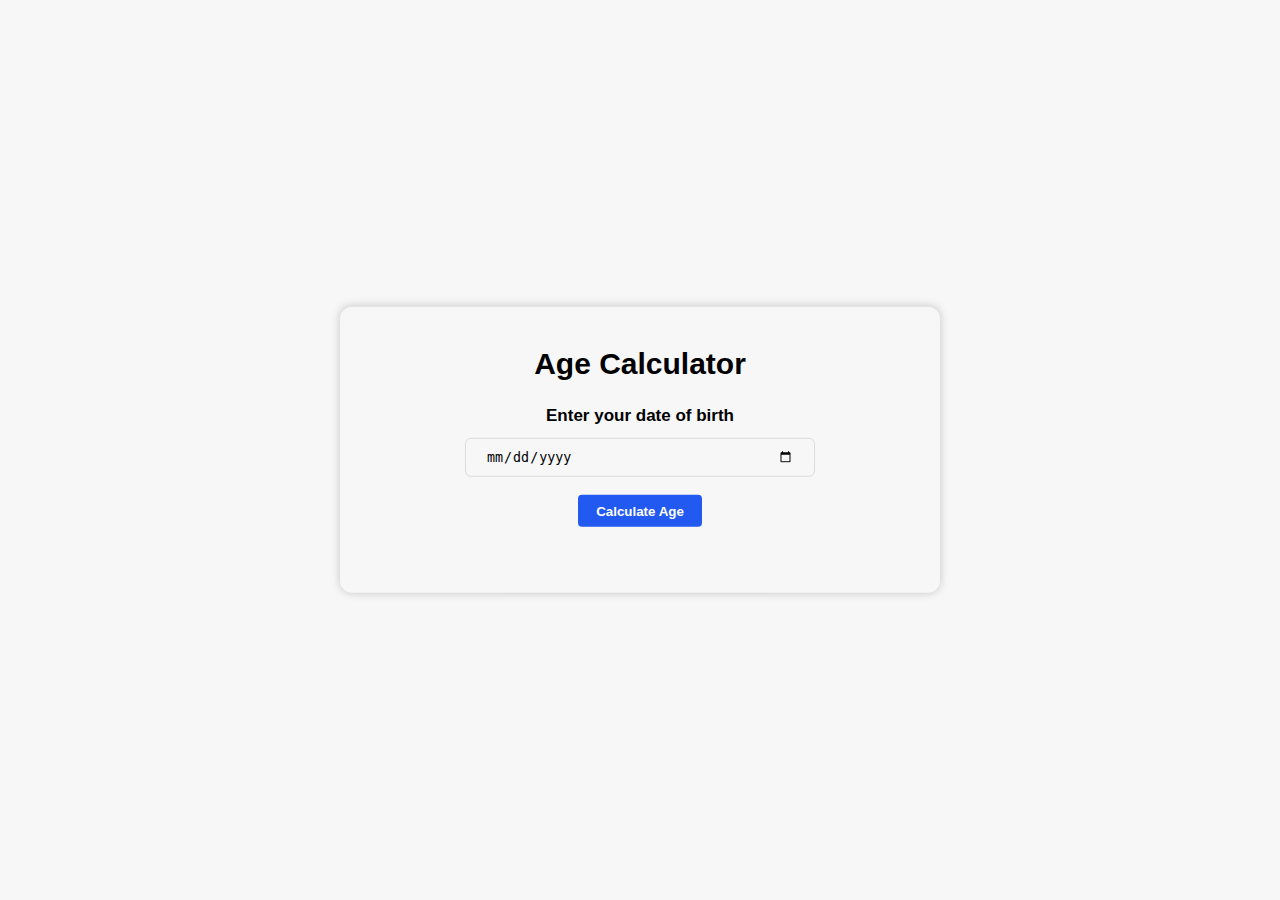
<file: easy/age-calculator/index.html>
<!DOCTYPE html>
<html lang="en">
  <head>
    <meta charset="UTF-8" />
    <meta name="viewport" content="width=device-width, initial-scale=1.0" />
    <title>Age Calculator</title>
    <link rel="stylesheet" href="style.css" />
  </head>
  <body>
    <section class="age-calculator text-center">
      <h2>Age Calculator</h2>
      <label for="birthday">Enter your date of birth</label>
      <input class="date-input" type="date" />
      <button class="calculate-btn">Calculate Age</button>
      <p class="result"></p>
    </section>
    <script src="index.js"></script>
  </body>
</html>
</file>
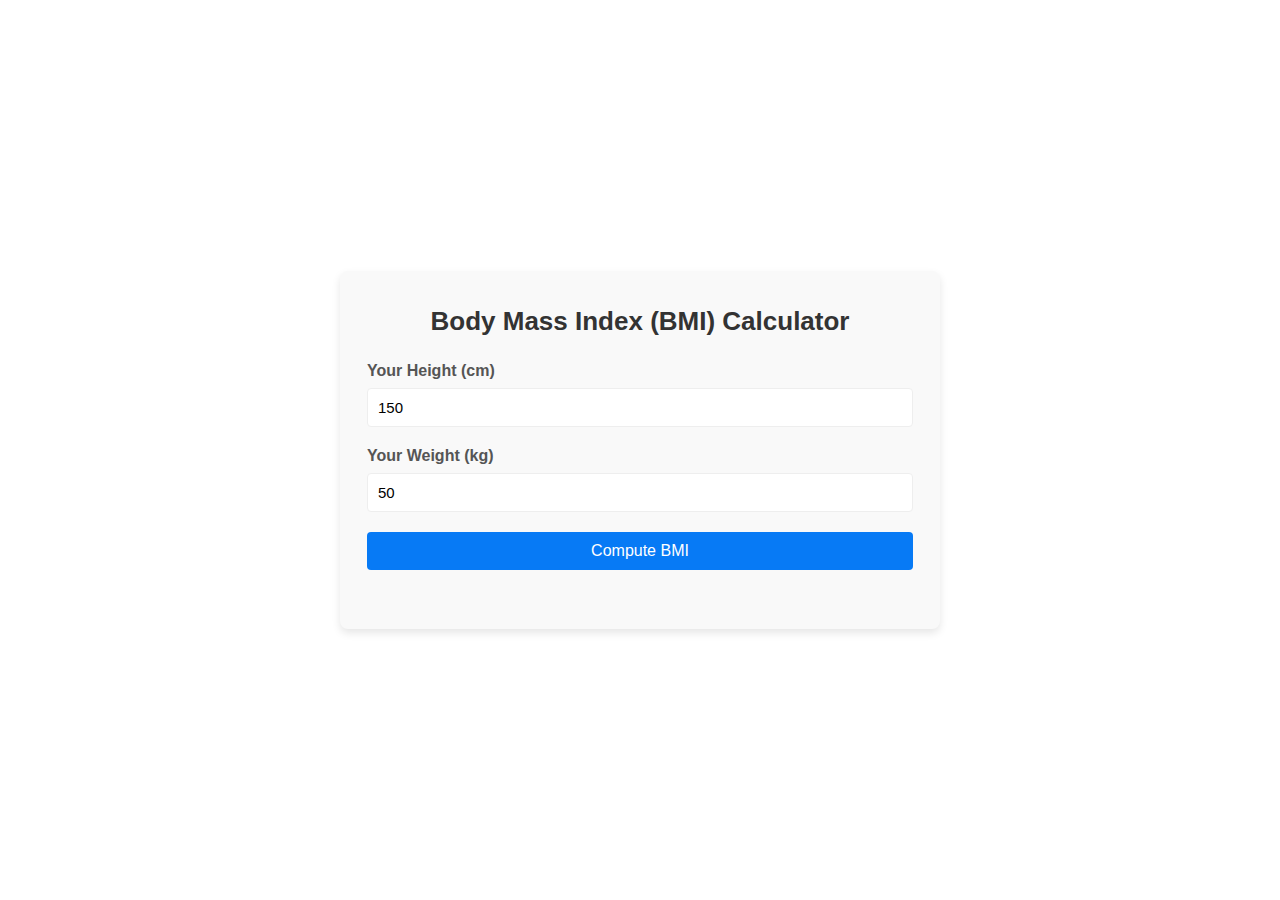
<file: easy/bmi-calculator/index.html>
<!DOCTYPE html>
<html lang="en">
  <head>
    <meta charset="UTF-8" />
    <meta http-equiv="X-UA-Compatible" content="IE=edge" />
    <meta name="viewport" content="width=device-width, initial-scale=1.0" />
    <title>BMI Calculator ( 1 July 2024 )</title>
    <link rel="stylesheet" href="style.css" />
  </head>
  <body>
    <div class="container">
      <div class="bmi-content">
        <h2>Body Mass Index (BMI) Calculator</h2>
        <label for="height">Your Height (cm)</label>
        <input
          type="number"
          class="height"
          id="height"
          value="150"
          placeholder="Enter you height in cm"
        />
        <label for="weight">Your Weight (kg)</label>
        <input
          type="number"
          class="weight"
          id="weight"
          value="50"
          placeholder="Enter you weight in kg"
        />
        <button class="calculate-btn">Compute BMI</button>
        <input class="bmi-number d-none" type="text" readonly value="" />
        <p class="result"></p>
      </div>
    </div>
    <script src="index.js"></script>
  </body>
</html>
</file>
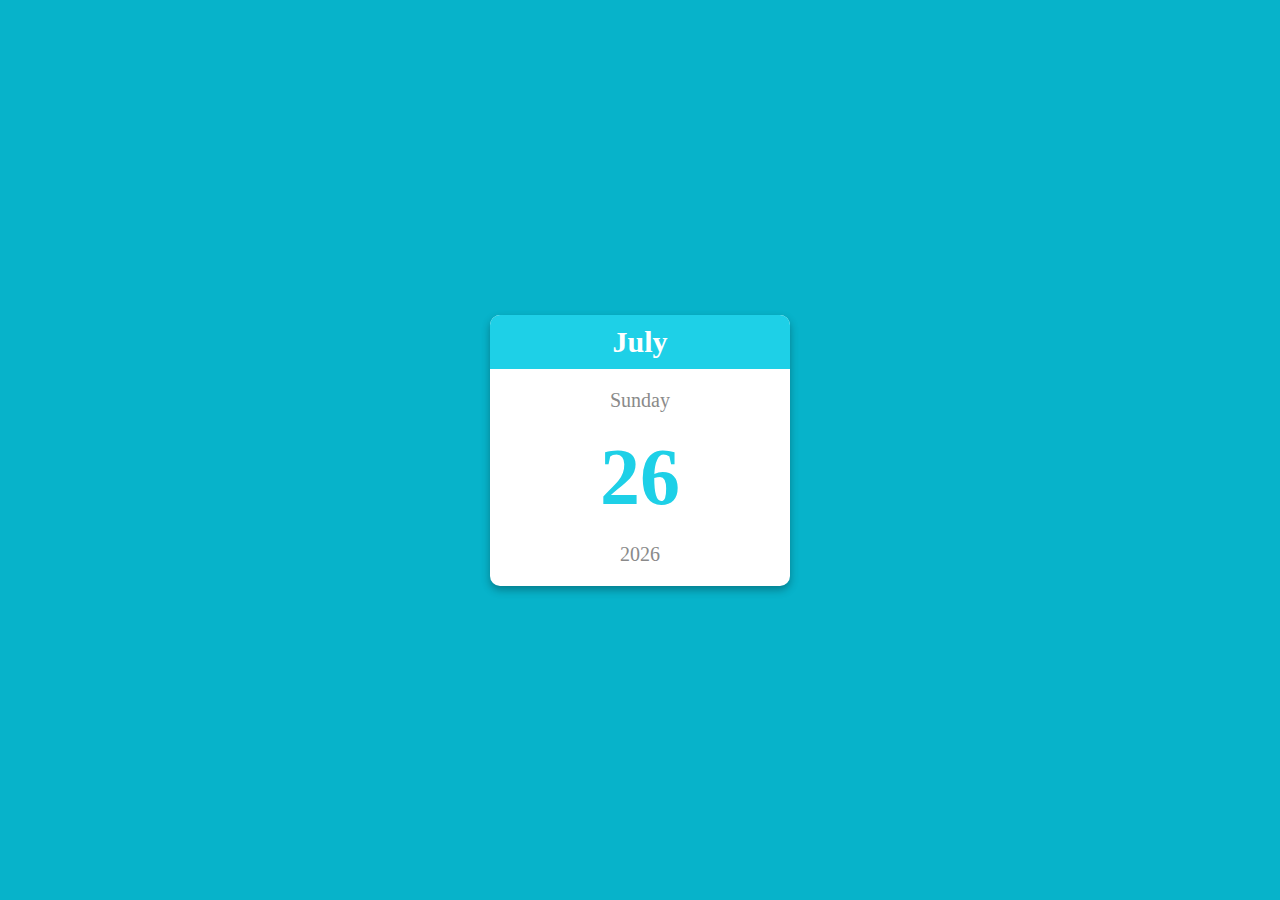
<file: easy/digital-calender/index.html>
<!DOCTYPE html>
<html lang="en">
  <head>
    <meta charset="UTF-8" />
    <meta name="viewport" content="width=device-width, initial-scale=1.0" />
    <title>Digital Calendar ( 8 June 2024 ) </title>
    <link rel="stylesheet" href="style.css" />
  </head>
  <body>
    <div class="calendar-container">
      <p class="month-name" id="month-name">April</p>
      <p class="day-name" id="day-name">Friday</p>
      <p class="day-number" id="day-number">20</p>
      <p class="year" id="year">2020</p>
    </div>
    <script src="index.js"></script>
  </body>
</html>
</file>
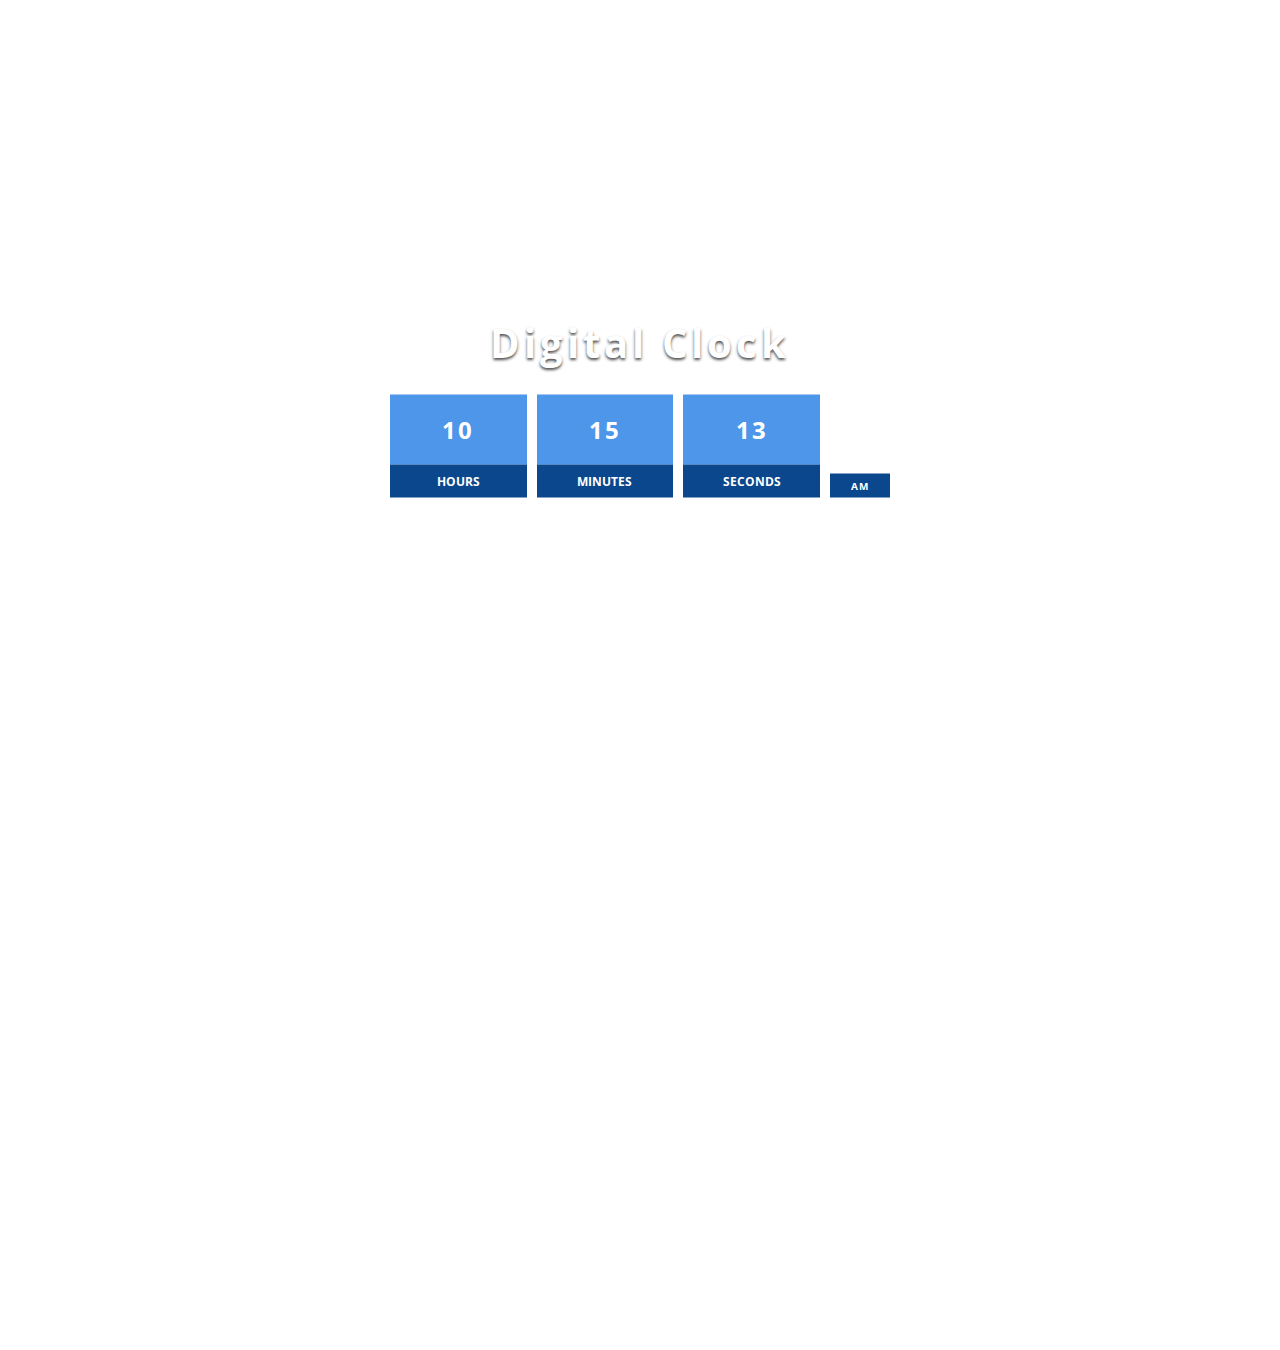
<file: easy/digital-clock/index.html>
<!DOCTYPE html>
<html lang="en">
  <head>
    <meta charset="UTF-8" />
    <meta name="viewport" content="width=device-width, initial-scale=1.0" />
    <title>Digital clock using html, scss and typescript</title>
    <link rel="stylesheet" href="style.css" />
  </head>

  <body class="text-open-sans">
    <div class="container">
        <div class="clock">
          <h3
            class="letter-spacing-4 text-center mb-5 text-white text-shadow-1"
          >
            Digital Clock
          </h3>
          <div class="clock__inner text-white d-grid">
            <div class="hours d-grid">
              <span
                class="d-grid align-items-center justify-content-center  letter-spacing-2"
              >
                00
              </span>
              <span class="text-uppercase text-2 py-1 text-center"> hours </span>
            </div>
            <div class="minutes d-grid">
              <span
                class="d-grid align-items-center justify-content-center  letter-spacing-2"
              >
                00
              </span>
              <span class="text-uppercase text-2 py-1 text-center"> minutes </span>
            </div>
            <div class="seconds d-grid">
              <span
                class="d-grid align-items-center justify-content-center  letter-spacing-2"
              >
                00
              </span>
              <span class="text-uppercase text-2 py-1 text-center"> seconds </span>
            </div>
            <div class="ampm text-center py-little">
              <span class="text-uppercase"> AM </span>
            </div>
          </div>
        </div>
    </div>

    <script src="index.js"></script>
  </body>
</html>
</file>
<file: easy/age-calculator/style.css>
* {
  margin: 0;
  padding: 0;
  box-sizing: border-box;
}

body {
  background: #f7f7f8;
}

.text-center {
  text-align: center;
}

.age-calculator {
  box-shadow: 0 0 10px rgba(0, 0, 0, 0.2);
  max-width: 600px;
  width: calc(100% - 38px);
  margin-left: auto;
  margin-right: auto;
  margin-top: 50vh;
  transform: translateY(-50%);
  font-family: Arial, Helvetica, sans-serif;
  padding: 40px 55px 45px 55px;
  border-radius: 12px;
}

h2 {
  margin-bottom: 25px;
  font-size: 30px;
}

@media (max-width: 1199.98px) {
  h2 {
    font-size: 28px;
  }
}
@media (max-width: 991.98px) {
  h2 {
    font-size: 27px;
  }
}
label {
  display: block;
  margin-bottom: 12px;
  font-size: 17px;
  font-weight: 600;
}

input {
  background: transparent;
  border: 1px solid #ddd;
  padding: 10px 20px;
  width: 100%;
  max-width: 350px;
  display: block;
  margin-left: auto;
  margin-right: auto;
  outline: none;
  border-radius: 6px;
}
input:focus {
  border-color: #ccc;
}

button {
  background: rgb(34, 90, 241);
  border: 0;
  padding: 8.5px 18px;
  color: #fff;
  margin-top: 18px;
  font-weight: 700;
  border-radius: 4px;
}

.result {
  font-family: cursive;
  font-size: 19px;
  font-weight: 700;
  margin-top: 21px;
}/*# sourceMappingURL=style.css.map */
</file>
<file: easy/bmi-calculator/style.css>
* {
  margin: 0;
  padding: 0;
  box-sizing: border-box;
}

.d-none {
  display: none;
}

.container {
  min-height: 100vh;
  display: flex;
  align-items: center;
}

.bmi-content {
  max-width: 600px;
  width: calc(100% - 38px);
  margin: 35px auto;
  padding: 35px 27px 37px 27px;
  background-color: #f9f9f9;
  border-radius: 8px;
  box-shadow: 0 4px 8px rgba(0, 0, 0, 0.1);
  font-family: Arial, Helvetica, sans-serif;
}

h2 {
  font-size: 26px;
  margin-bottom: 25px;
  color: #333;
  text-align: center;
}
@media (max-width: 1199.98px) {
  h2 {
    font-size: 25px;
  }
}
@media (max-width: 991.98px) {
  h2 {
    font-size: 24px;
  }
}
@media (max-width: 767.98px) {
  h2 {
    font-size: 23px;
  }
}
@media (max-width: 575.98px) {
  h2 {
    font-size: 22px;
  }
}

label {
  display: block;
  font-size: 16px;
  margin-bottom: 8px;
  color: #555;
  font-weight: 600;
}

input {
  width: 100%;
  padding: 10px;
  margin-bottom: 20px;
  border: 1px solid #eee;
  border-radius: 4px;
  font-size: 15px;
  outline: none;
  /* Chrome, Safari, Edge, Opera */
  /* Firefox */
}
input::-webkit-outer-spin-button, input::-webkit-inner-spin-button {
  -webkit-appearance: none;
}
input[type=number] {
  -moz-appearance: textfield;
}
input:focus {
  border-color: transparent;
  box-shadow: 0px 0px 3px 0px rgba(0, 0, 0, 0.085);
  border-radius: 3px;
}

.calculate-btn {
  display: block;
  width: 100%;
  padding: 10px;
  background-color: #077af5;
  color: white;
  border: none;
  border-radius: 4px;
  font-size: 16px;
  cursor: pointer;
  transition: background-color 0.3s;
}
.calculate-btn:hover {
  background-color: #0670e2;
}

.result {
  margin-top: 22px;
  font-size: 18px;
  color: #333;
  font-family: cursive;
  font-weight: 700;
}

.bmi-number {
  margin-top: 20px;
  margin-bottom: 0;
}/*# sourceMappingURL=style.css.map */
</file>
<file: easy/digital-calender/style.css>
body {
  margin: 0;
  display: flex;
  justify-content: center;
  height: 100vh;
  align-items: center;
  font-family: cursive;
  background-color: #07b3ca;
}

.calendar-container {
  background-color: white;
  width: 300px;
  text-align: center;
  border-radius: 10px;
  box-shadow: 0 4px 8px rgba(0, 0, 0, 0.3);
  overflow: hidden;
}

.month-name {
  margin: 0;
  background-color: rgb(30, 208, 231);
  color: white;
  padding: 10px;
  font-size: 30px;
  font-weight: bold;
}

.day-name {
  font-size: 20px;
  color: #8a8a8a;
}

.day-number {
  font-size: 80px;
  margin: 0;
  font-weight: bold;
  color: #1ED0E7;
}

.year {
  margin: 20px 0;
  font-size: 20px;
  color: #8a8a8a;
  font-weight: 500;
}/*# sourceMappingURL=style.css.map */
</file>
<file: easy/digital-clock/style.css>
@import url("https://fonts.googleapis.com/css2?family=Open+Sans:wght@400;500&display=swap");
/* Reset */
* {
  margin: 0;
  box-sizing: border-box;
  padding: 0;
}

html {
  line-height: 1.5;
  font-size: 10px;
}

.container {
  padding-left: 1rem;
  padding-right: 1rem;
  max-width: 650px;
  margin-left: auto;
  margin-right: auto;
}

.text-white {
  color: #fff;
}

.text-2 {
  font-size: 0.75rem;
}

.text-6 {
  font-size: 1.75rem;
}

.text-center {
  text-align: center;
}

.text-uppercase {
  text-transform: uppercase;
}

.letter-spacing-2 {
  letter-spacing: 2px;
}

.letter-spacing-4 {
  letter-spacing: 4px;
}

.text-open-sans {
  font-family: "Open Sans", sans-serif;
}

.mb-5 {
  margin-bottom: 2.2rem;
}

.py-1 {
  padding-top: 0.45rem;
  padding-bottom: 0.45rem;
}

.align-items-center {
  align-items: center;
}

.justify-content-center {
  justify-content: center;
}

.d-flex {
  display: flex;
}

.d-grid {
  display: grid;
}

.text-shadow-1 {
  text-shadow: 0px 2px 3px rgba(0, 0, 0, 0.7);
}

/* Style Started */
body {
  background: url(https://images.unsplash.com/photo-1475924156734-496f6cac6ec1) no-repeat scroll center center/cover;
  height: 100vh;
  overflow: hidden;
  font-weight: 700;
}

.clock {
  display: flex;
  flex-direction: column;
  margin-top: 50vh;
  margin-left: auto;
  margin-right: auto;
  width: 100%;
  max-width: 500px;
  transform: translateY(calc(-50% - 5vh));
}
.clock h3 {
  font-size: 4rem;
}
@media (max-width: 1199.98px) {
  .clock h3 {
    font-size: 3.67rem;
  }
}
@media (max-width: 991.98px) {
  .clock h3 {
    font-size: 3.5rem;
  }
}
.clock .clock__inner {
  grid-template-columns: repeat(3, 1fr) 60px;
  grid-gap: 1rem;
  align-items: end;
}
.clock .hours span,
.clock .minutes span,
.clock .seconds span {
  font-size: 2.4rem;
}
.clock .hours span:first-child,
.clock .minutes span:first-child,
.clock .seconds span:first-child {
  background-color: rgba(2, 106, 224, 0.7);
  height: 70px;
}
.clock .hours span:last-child,
.clock .minutes span:last-child,
.clock .seconds span:last-child {
  background-color: #0a478d;
  font-size: 1.2rem;
  line-height: 2;
}
.clock .ampm {
  background-color: #0a478d;
  padding: 4.3px;
  letter-spacing: 1px;
}

/* Style End *//*# sourceMappingURL=style.css.map */
</file>
